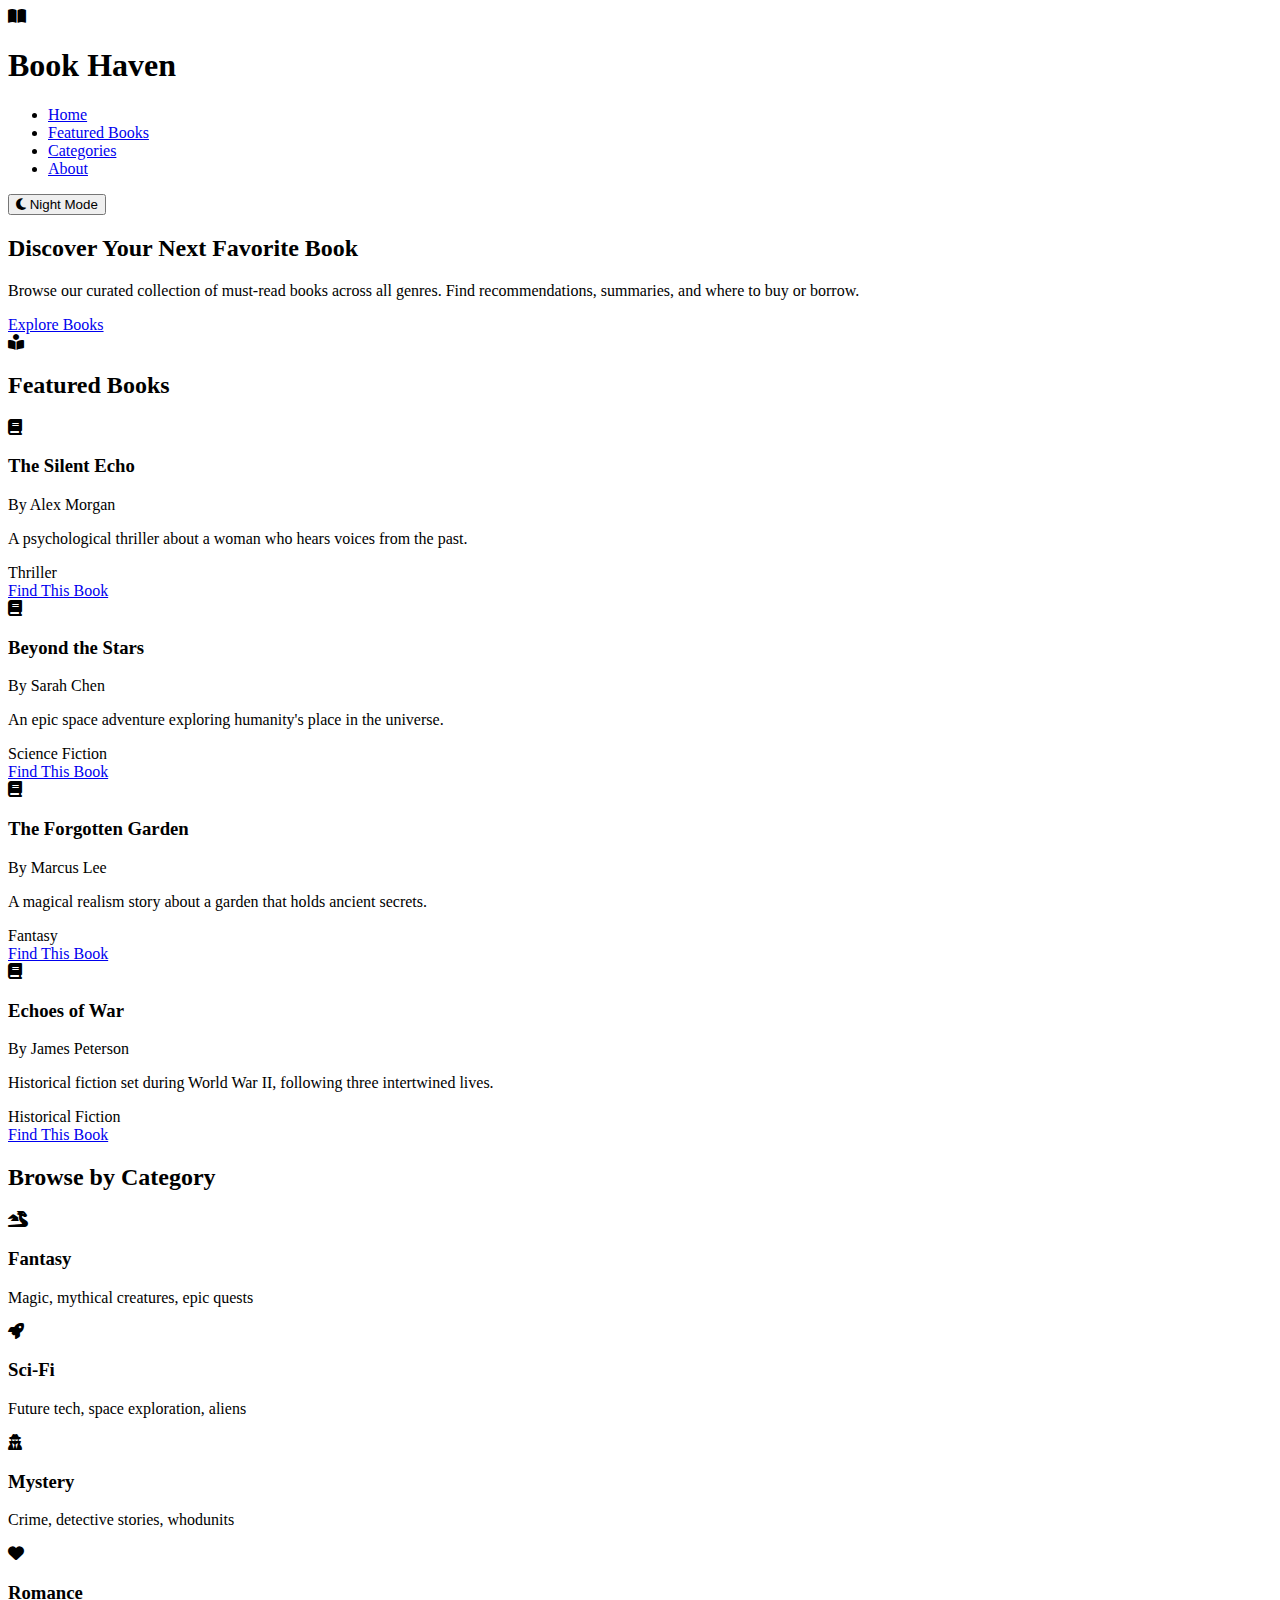
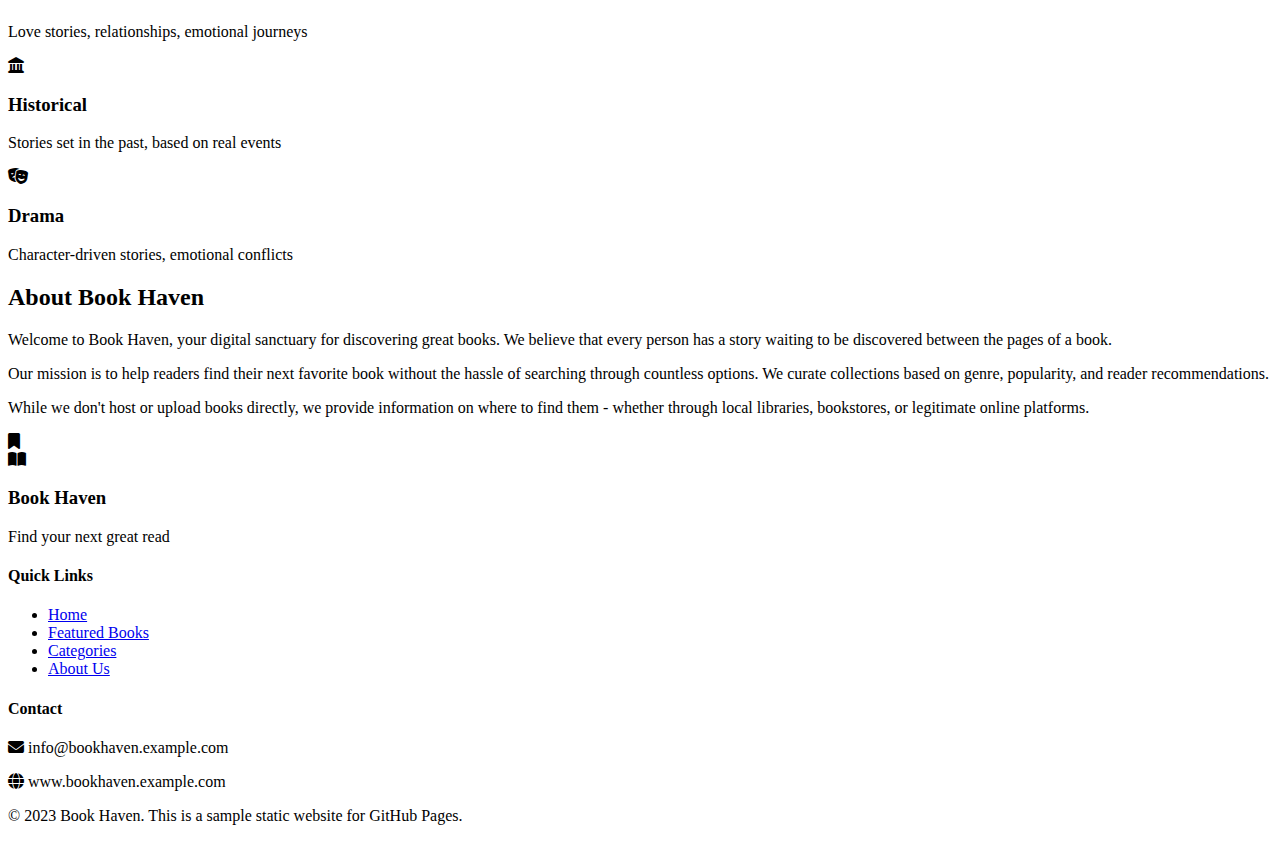
<file: index.html>
<!DOCTYPE html>
<html lang="en">
<head>
    <meta charset="UTF-8">
    <meta name="viewport" content="width=device-width, initial-scale=1.0">
    <title>Book Haven - Find Your Next Read</title>
    <link rel="stylesheet" href="style.css">
    <link rel="stylesheet" href="https://cdnjs.cloudflare.com/ajax/libs/font-awesome/6.4.0/css/all.min.css">
    <link href="https://fonts.googleapis.com/css2?family=Merriweather:wght@300;400;700&family=Open+Sans:wght@300;400;600&display=swap" rel="stylesheet">
</head>
<body>
    <!-- Header Section -->
    <header>
        <div class="container">
            <div class="logo">
                <i class="fas fa-book-open"></i>
                <h1>Book Haven</h1>
            </div>
            <nav>
                <ul>
                    <li><a href="#" class="active">Home</a></li>
                    <li><a href="#featured">Featured Books</a></li>
                    <li><a href="#categories">Categories</a></li>
                    <li><a href="#about">About</a></li>
                </ul>
            </nav>
            <div class="theme-toggle">
                <button id="themeButton">
                    <i class="fas fa-moon"></i> <span id="themeText">Night Mode</span>
                </button>
            </div>
        </div>
    </header>

    <!-- Hero Section -->
    <section class="hero">
        <div class="container">
            <div class="hero-content">
                <h2>Discover Your Next Favorite Book</h2>
                <p>Browse our curated collection of must-read books across all genres. Find recommendations, summaries, and where to buy or borrow.</p>
                <a href="#featured" class="btn">Explore Books</a>
            </div>
            <div class="hero-image">
                <i class="fas fa-book-reader"></i>
            </div>
        </div>
    </section>

    <!-- Featured Books Section -->
    <section id="featured" class="featured-books">
        <div class="container">
            <h2 class="section-title">Featured Books</h2>
            <div class="books-grid">
                <!-- Book 1 -->
                <div class="book-card">
                    <div class="book-cover">
                        <i class="fas fa-book"></i>
                    </div>
                    <div class="book-info">
                        <h3>The Silent Echo</h3>
                        <p class="book-author">By Alex Morgan</p>
                        <p class="book-desc">A psychological thriller about a woman who hears voices from the past.</p>
                        <div class="book-genre">Thriller</div>
                        <a href="#" class="book-link">Find This Book</a>
                    </div>
                </div>
                <!-- Book 2 -->
                <div class="book-card">
                    <div class="book-cover">
                        <i class="fas fa-book"></i>
                    </div>
                    <div class="book-info">
                        <h3>Beyond the Stars</h3>
                        <p class="book-author">By Sarah Chen</p>
                        <p class="book-desc">An epic space adventure exploring humanity's place in the universe.</p>
                        <div class="book-genre">Science Fiction</div>
                        <a href="#" class="book-link">Find This Book</a>
                    </div>
                </div>
                <!-- Book 3 -->
                <div class="book-card">
                    <div class="book-cover">
                        <i class="fas fa-book"></i>
                    </div>
                    <div class="book-info">
                        <h3>The Forgotten Garden</h3>
                        <p class="book-author">By Marcus Lee</p>
                        <p class="book-desc">A magical realism story about a garden that holds ancient secrets.</p>
                        <div class="book-genre">Fantasy</div>
                        <a href="#" class="book-link">Find This Book</a>
                    </div>
                </div>
                <!-- Book 4 -->
                <div class="book-card">
                    <div class="book-cover">
                        <i class="fas fa-book"></i>
                    </div>
                    <div class="book-info">
                        <h3>Echoes of War</h3>
                        <p class="book-author">By James Peterson</p>
                        <p class="book-desc">Historical fiction set during World War II, following three intertwined lives.</p>
                        <div class="book-genre">Historical Fiction</div>
                        <a href="#" class="book-link">Find This Book</a>
                    </div>
                </div>
            </div>
        </div>
    </section>

    <!-- Categories Section -->
    <section id="categories" class="categories">
        <div class="container">
            <h2 class="section-title">Browse by Category</h2>
            <div class="categories-grid">
                <div class="category-card">
                    <i class="fas fa-dragon"></i>
                    <h3>Fantasy</h3>
                    <p>Magic, mythical creatures, epic quests</p>
                </div>
                <div class="category-card">
                    <i class="fas fa-rocket"></i>
                    <h3>Sci-Fi</h3>
                    <p>Future tech, space exploration, aliens</p>
                </div>
                <div class="category-card">
                    <i class="fas fa-user-secret"></i>
                    <h3>Mystery</h3>
                    <p>Crime, detective stories, whodunits</p>
                </div>
                <div class="category-card">
                    <i class="fas fa-heart"></i>
                    <h3>Romance</h3>
                    <p>Love stories, relationships, emotional journeys</p>
                </div>
                <div class="category-card">
                    <i class="fas fa-landmark"></i>
                    <h3>Historical</h3>
                    <p>Stories set in the past, based on real events</p>
                </div>
                <div class="category-card">
                    <i class="fas fa-theater-masks"></i>
                    <h3>Drama</h3>
                    <p>Character-driven stories, emotional conflicts</p>
                </div>
            </div>
        </div>
    </section>

    <!-- About Section -->
    <section id="about" class="about">
        <div class="container">
            <h2 class="section-title">About Book Haven</h2>
            <div class="about-content">
                <div class="about-text">
                    <p>Welcome to Book Haven, your digital sanctuary for discovering great books. We believe that every person has a story waiting to be discovered between the pages of a book.</p>
                    <p>Our mission is to help readers find their next favorite book without the hassle of searching through countless options. We curate collections based on genre, popularity, and reader recommendations.</p>
                    <p>While we don't host or upload books directly, we provide information on where to find them - whether through local libraries, bookstores, or legitimate online platforms.</p>
                </div>
                <div class="about-image">
                    <i class="fas fa-bookmark"></i>
                </div>
            </div>
        </div>
    </section>

    <!-- Footer -->
    <footer>
        <div class="container">
            <div class="footer-content">
                <div class="footer-logo">
                    <i class="fas fa-book-open"></i>
                    <h3>Book Haven</h3>
                    <p>Find your next great read</p>
                </div>
                <div class="footer-links">
                    <h4>Quick Links</h4>
                    <ul>
                        <li><a href="#">Home</a></li>
                        <li><a href="#featured">Featured Books</a></li>
                        <li><a href="#categories">Categories</a></li>
                        <li><a href="#about">About Us</a></li>
                    </ul>
                </div>
                <div class="footer-contact">
                    <h4>Contact</h4>
                    <p><i class="fas fa-envelope"></i> info@bookhaven.example.com</p>
                    <p><i class="fas fa-globe"></i> www.bookhaven.example.com</p>
                </div>
            </div>
            <div class="footer-bottom">
                <p>&copy; 2023 Book Haven. This is a sample static website for GitHub Pages.</p>
            </div>
        </div>
    </footer>

    <script src="script.js"></script>
</body>
</html>
</file>
<file: style.css>

</file>
